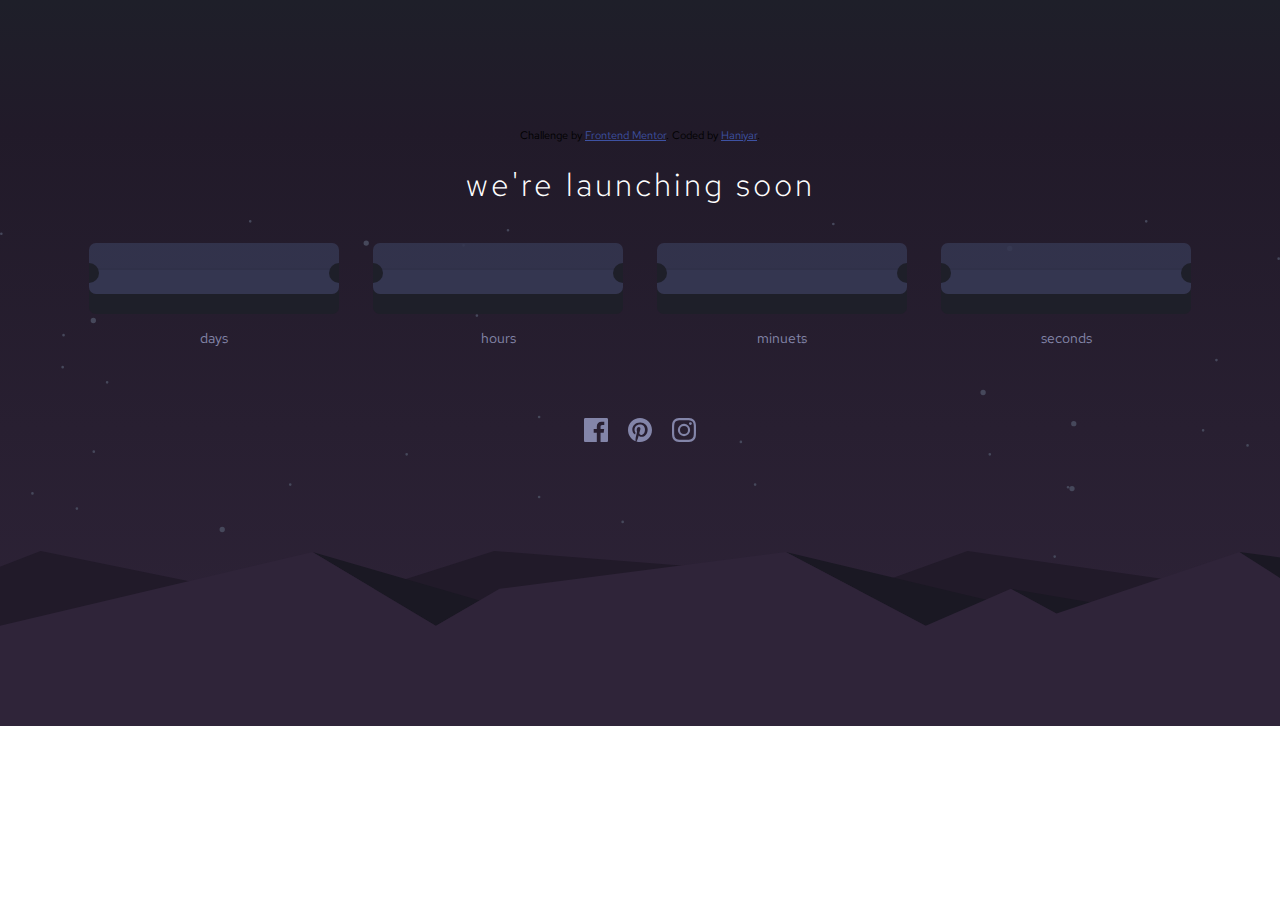
<file: index.html>
<!DOCTYPE html>
<html lang="en">
<head>
  <meta charset="UTF-8">
  <meta name="viewport" content="width=device-width, initial-scale=1.0"> <!-- displays site properly based on user's device -->

  <link rel="icon" type="image/png" sizes="32x32" href="./images/favicon-32x32.png">
  
  <title>Frontend Mentor | Launch countdown timer</title>

  <link rel="preconnect" href="https://fonts.googleapis.com">
  <link rel="preconnect" href="https://fonts.gstatic.com" crossorigin>
  <link href="https://fonts.googleapis.com/css2?family=Outfit:wght@400;700&family=Red+Hat+Text:wght@700&display=swap" rel="stylesheet">
  <link rel="stylesheet" href="style.css">
  <!-- Feel free to remove these styles or customise in your own stylesheet 👍 -->
  <style>
    .attribution { font-size: 11px; text-align: center; }
    .attribution a { color: hsl(228, 45%, 44%); }
  </style>
</head>
<body>
  
  <div class="attribution">
    Challenge by <a href="https://www.frontendmentor.io?ref=challenge" target="_blank">Frontend Mentor</a>. 
    Coded by <a href="https://github.com/haniyar">Haniyar</a>.
  </div>
<div>
  <h1 class="title">we're   launching   soon</h1>
</div>
<div class="timer">
  <div class="days time-col"><h1 id="days"></h1><div class="line"></div> </div>
  <div class="hours time-col"><h1 id="hours"></h1><div class="line"></div></div>
  <div class="mins time-col"><h1 id="minutes"></h1><div class="line"></div></div>
  <div class="secs time-col"><h1 id="seconds"></h1><div class="line"></div></div>
  <div class="timer">
    <p class="ttl">days</p>
    <p class="ttl">hours</p>
    <p class="ttl">minuets</p>
    <p class="ttl">seconds</p>
  </div>
</div>
  <div class="icons">
    <img class="icon" src="images/icon-facebook.svg" />
    <img class="icon" src="images/icon-pinterest.svg" />
    <img class="icon" src="images/icon-instagram.svg" />
  </div>

<script src="index.js"></script>
</body>
</html>
</file>
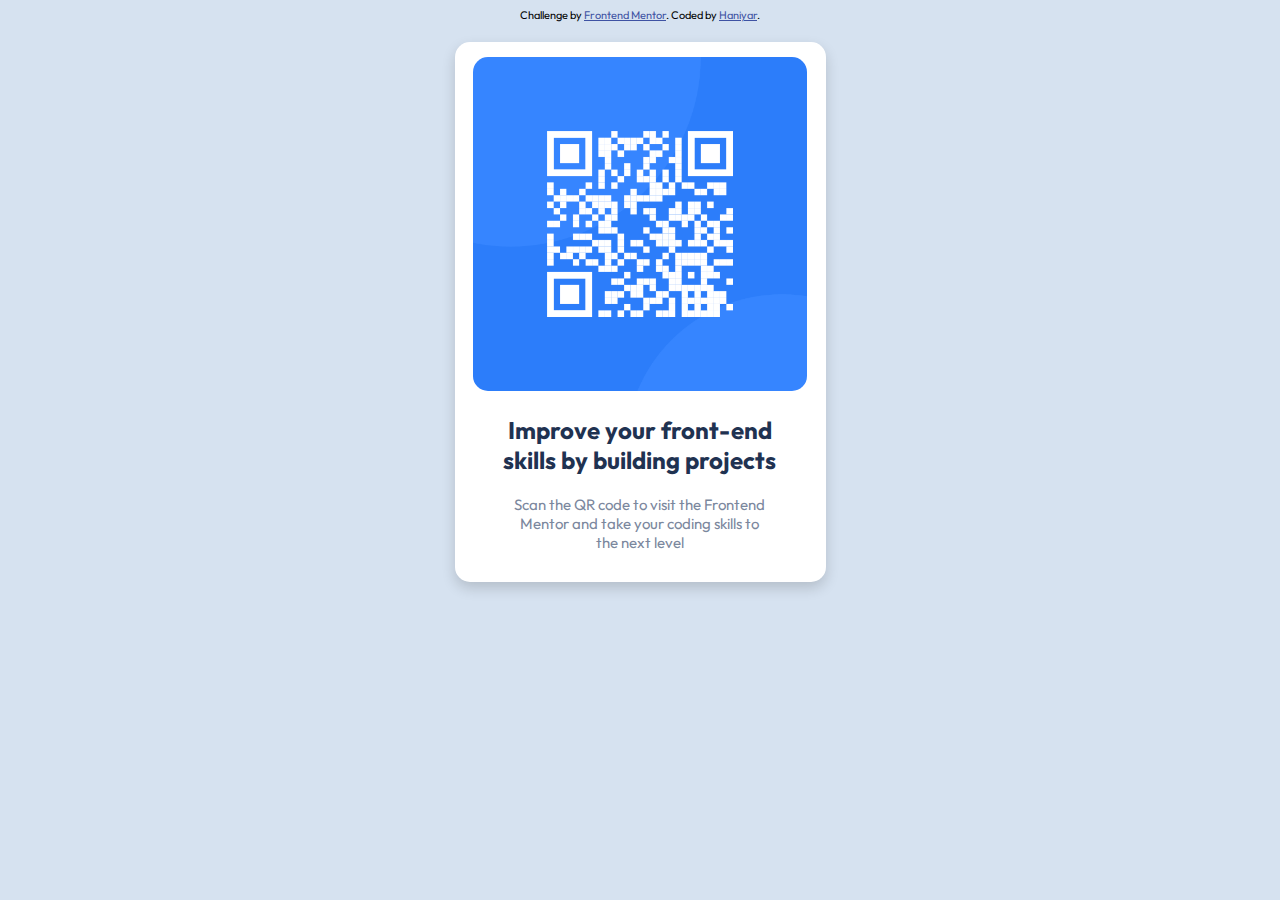
<file: qr-code-component-main/index.html>
<!DOCTYPE html>
<html lang="en">
<head>
  <meta charset="UTF-8">
  <meta name="viewport" content="width=device-width, initial-scale=1.0"> <!-- displays site properly based on user's device -->

  <link rel="icon" type="image/png" sizes="32x32" href="./images/favicon-32x32.png">
  
  <title>Frontend Mentor | QR code component</title>

  <!-- Feel free to remove these styles or customise in your own stylesheet 👍 -->
  <style>
    .attribution { font-size: 11px; text-align: center; display: block;}
    .attribution a { color: hsl(228, 45%, 44%); }
  </style>
  <link rel="stylesheet" href="style.css" />
  <link rel="preconnect" href="https://fonts.googleapis.com">
  <link rel="preconnect" href="https://fonts.gstatic.com" crossorigin>
  <link href="https://fonts.googleapis.com/css2?family=Outfit:wght@700&display=swap" rel="stylesheet">
  <link rel="preconnect" href="https://fonts.googleapis.com">
  <link rel="preconnect" href="https://fonts.gstatic.com" crossorigin>
  <link href="https://fonts.googleapis.com/css2?family=Outfit:wght@400;700&display=swap" rel="stylesheet">
</head>
<body>
  
  <div class="attribution">
    Challenge by <a href="https://www.frontendmentor.io?ref=challenge" target="_blank">Frontend Mentor</a>. 
    Coded by <a href="https://github.com/haniyar">Haniyar</a>.
  </div>
  <div class="card">
    <div class="container">
      <img class="card-img" src="images/image-qr-code.png" />
      <h2 class="title">Improve your front-end <br /> skills by building projects</h2>
      <p class="desc">
        Scan the QR code to visit the Frontend <br /> Mentor and take your coding skills to <br />the next level
      </p>
    </div>
  </div>
</body>
</html>
</file>
<file: style.css>
body{
    font-family: 'Red Hat Text', sans-serif;
    background-image: url("images/pattern-hills.svg"),url("images/bg-stars.svg"), linear-gradient(180deg, rgba(30,31,41,1) 0%, rgba(33,26,41,1) 18%, rgba(47,36,57,1) 100%);
    background-size: 100%;
    background-position: center bottom;
    background-repeat: no-repeat;
    padding: 120px 0 220px 0;
}
.title{
    text-align: center;
    color: white;
    letter-spacing: 3px;
    font-weight: lighter;
}
.time-col{
    background-color: rgb(52, 54, 80);
    background: linear-gradient(180deg,rgba(52,54,80,0.8683122) 50%,rgba(52,54,80,1)  50%);
    text-align: center;
    display: inline-block;
    width: 250px;
    border-radius: 7px;
    font-size: 38px;
    margin: 15px;
    box-shadow: 0 20px rgb(30, 31, 41);
    position: relative;
    padding: 0;
    color: hsl(345, 95%, 68%);
}
.line{
    position: absolute;
    top: 50%;
    background: rgba(30, 31, 41, 0.19);
    height: 2px;
    display: block;
    width: 100%;
    margin: 0;
}
.time-col:before{
    content: ' ';
    display: inline-block;
    height: 10px;
    width: 20px;
    border-radius: 10rem 10rem 0 0;
    background-color: rgb(30, 31, 41);
    position: absolute;
    top: 50%;
    left: -5px;
    transform: rotate(90deg);
    margin: 0;
}
.time-col:after{
    content: ' ';
    display: inline-block;
    height: 10px;
    width: 20px;
    border-radius: 10rem 10rem 0 0;
    background-color: rgb(30, 31, 41);
    position: absolute;
    top: 50%;
    right: -5px;
    transform: rotate(270deg);
    margin: 0;
}
.timer{
    justify-content: center;
    align-items: center;
    align-content: center;
    text-align: center;
    display: block;
}
.ttl{
    display: inline-block;
    color: hsl(237, 18%, 59%);
    text-align: center;
    width: 250px;
    font-size: 14px;
    margin: 15px;
}
.icons{
    display: flex;
    justify-content: center;
    align-items: center;
    align-content: center;
    align-self: center;
    margin: 46px auto;
}
.icon{
    display: inline-block;
    margin: 10px;
}
.icon:hover{
    color: hsl(345, 95%, 68%);
}
@media (max-width: 767px){
    .timer{
        justify-content: center;
        align-items: center;
        align-content: center;
        display: block;
        width: 100%;
    }
    .time-col{
        background-color: rgb(52, 54, 80);
        background: linear-gradient(180deg,rgba(52,54,80,0.8683122) 50%,rgba(52,54,80,1)  50%);
        text-align: center;
        display: inline-block;
        width: 22%;
        border-radius: 7px;
        font-size: 23px;
        margin: 5px;
        box-shadow: 0 10px rgb(30, 31, 41);
    }
    .ttl{
        width: 17%;
    }
    .time-col:before{
        height: 7px;
        width: 14px;
    }
    .time-col:after{
        height: 7px;
        width: 14px;
    }
    body{
        padding: 120px 0 150px 0;
    }
}
</file>
<file: qr-code-component-main/style.css>
body{
    background-color: hsl(212, 45%, 89%);
    font-family: 'Outfit';
}
.card{
    border-radius: 15px;
    background-color: white;
    display: block;
    align-self: center;
    align-items: center;
    margin: 20px auto;
    padding: 15px 0;
    width: 371px;
    box-shadow: rgba(0, 0, 0, 0.16) 0px 6px 14px;
}
.card-img{
    border-radius: 15px;
    width: 100%;
}
.container{
    width: 90% !important;
    margin: 0 auto!important;
    text-align: center;
}
.container h2{
    color: hsl(218, 44%, 22%);
}
.container p{
    color: hsl(220, 15%, 55%);
    font-size: 15px;
}
</file>
